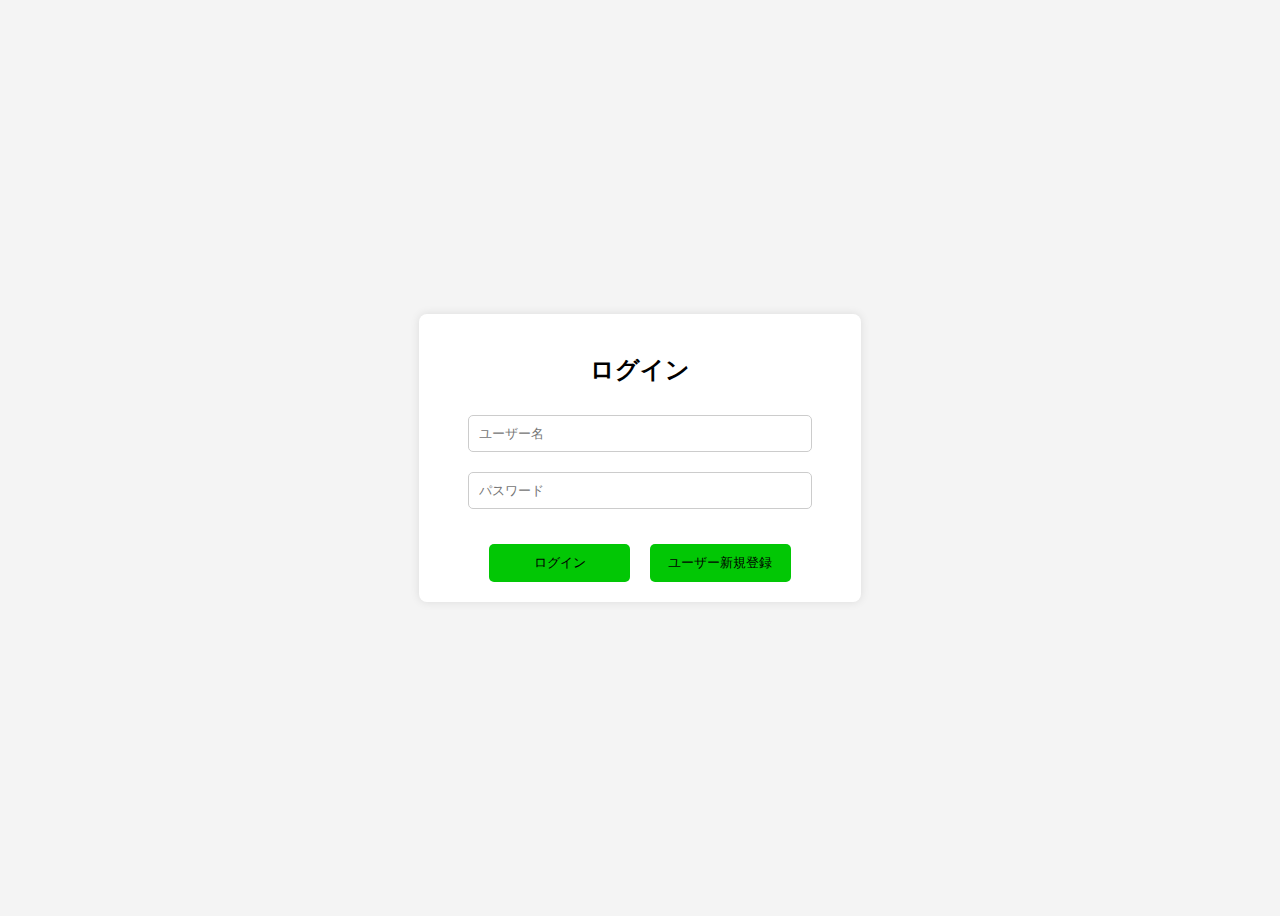
<file: web/templates/index.html>
<!DOCTYPE html>
<html lang="ja">
<head>
    <meta charset="UTF-8">
    <meta name="viewport" content="width=device-width, initial-scale=1.0">
    <title>ログインページ</title>
    <style>
        body {
            font-family: Arial, sans-serif;
            display: flex;
            justify-content: center;
            align-items: center;
            height: 100vh;
            background-color: #f4f4f4;
        }
        .login-container {
            background: white;
            padding: 20px;
            border-radius: 8px;
            box-shadow: 0 0 10px rgba(0, 0, 0, 0.1);
            text-align: center;
        }
        input {
            width: 80%;
            padding: 10px;
            margin: 10px 0;
            border: 1px solid #ccc;
            border-radius: 5px;
        }
        .spacer {
            height: 15px;
        }
        .error-message {
            color: red;
            font-size: 14px;
            display: none;
            margin-top: 10px;
        }
        button {
            width: 35%;
            padding: 10px;
            background-color: #02c705;
            color: black;
            border: none;
            border-radius: 5px;
            cursor: pointer;
            margin-top: 10px;
        }
        button:hover {
            background-color: #50E65C;
        }
        .button-container {
            display: flex;
            justify-content: center;
            gap: 20px; /* ボタン間のスペース */
        }
    </style>
    <script>
        async function validateLogin(event) {
            event.preventDefault();
            const username = document.getElementById('username');
            const password = document.getElementById('password');
            const errorMessage = document.getElementById('error-message');
            
            errorMessage.style.display = "none";
            errorMessage.textContent = "";

            if (!username.value) {
                errorMessage.textContent = "ユーザー名を入力してください。";
                errorMessage.style.display = "block";
                username.focus();
                return;
            }
            
            if (!password.value) {
                errorMessage.textContent = "パスワードを入力してください。";
                errorMessage.style.display = "block";
                password.focus();
                return;
            }

            const response = await fetch("/", {
                method: "POST",
                headers: {
                    "Content-Type": "application/json"
                },
                body: JSON.stringify({ username: username.value, password: password.value })
            });

            const result = await response.json();

            if (result.status === "success") {
                window.location.href = "/main_menu";
            } else {
                errorMessage.textContent = result.message;
                errorMessage.style.display = "block";
            }
            
            //alert("ログイン成功！（仮）"); // 本番環境では適切な認証処理を実装してください。
        }

        function register() {
            window.location.href = "/register";
        }
    </script>
</head>
<body>
    <div class="login-container">
        <h2>ログイン</h2>
        <p id="error-message" class="error-message"></p>      
        <!-- <form onsubmit="validateLogin(event)"> -->
        <form onsubmit="validateLogin(event)">
            <input type="text" id="username" placeholder="ユーザー名">
            <input type="password" id="password" placeholder="パスワード">
            <div class="spacer"></div>
            <div class="button-container">
                <button type="submit">ログイン</button>
                <button type="button" onclick="register()">ユーザー新規登録</button>
            </div>
            <div id="error-message" class="error-message"></div>
        </form>
    </div>
</body>
</html>
</file>
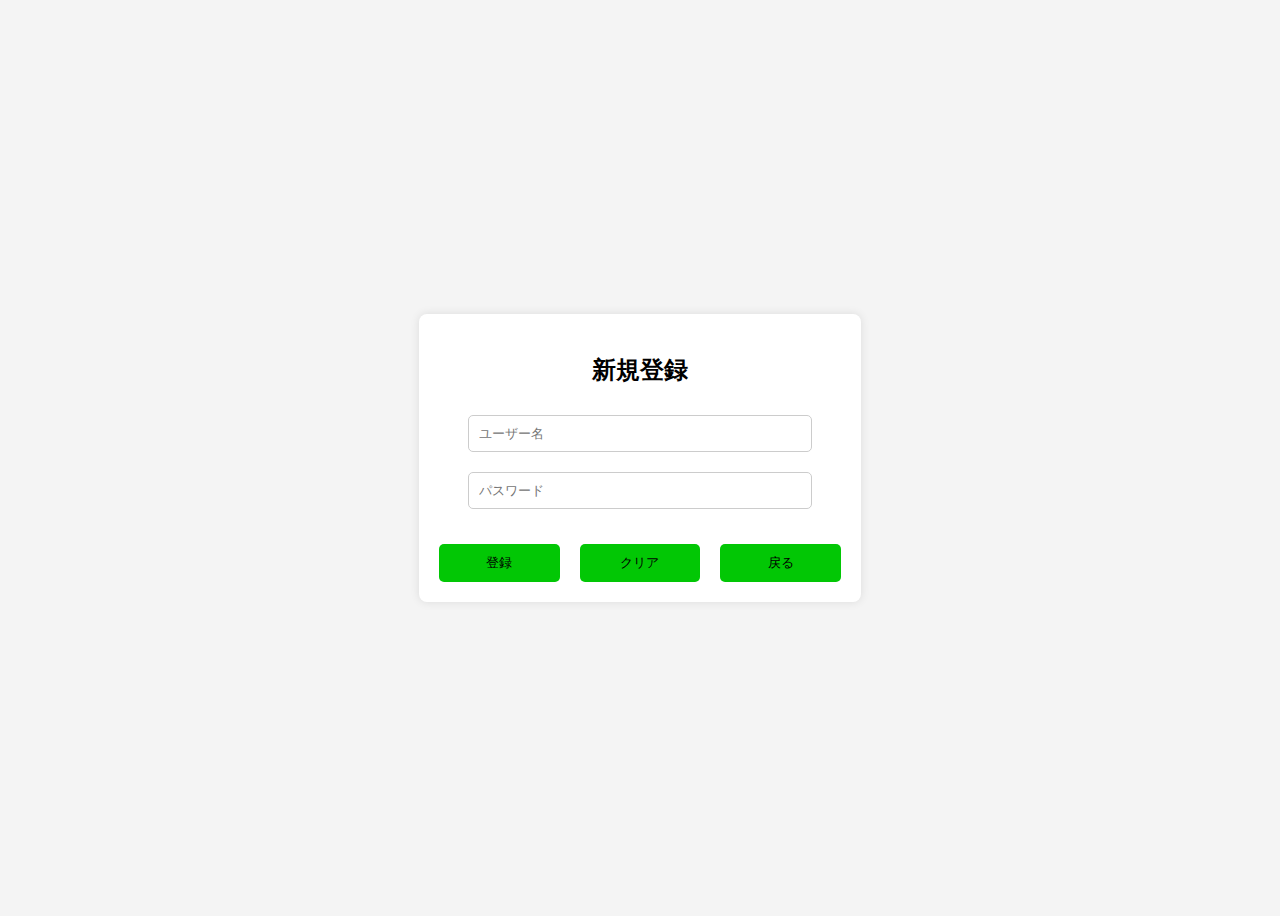
<file: web/templates/register.html>
<!DOCTYPE html>
<html lang="ja">
<head>
    <meta charset="UTF-8">
    <meta name="viewport" content="width=device-width, initial-scale=1.0">
    <title>ユーザー新規登録</title>
    <style>
        body {
            font-family: Arial, sans-serif;
            display: flex;
            justify-content: center;
            align-items: center;
            height: 100vh;
            background-color: #f4f4f4;
        }
        .register-container {
            background: white;
            padding: 20px;
            border-radius: 8px;
            box-shadow: 0 0 10px rgba(0, 0, 0, 0.1);
            text-align: center;
        }
        input {
            width: 80%;
            padding: 10px;
            margin: 10px 0;
            border: 1px solid #ccc;
            border-radius: 5px;
        }
        .spacer {
            height: 15px;
        }
        button {
            width: 35%;
            padding: 10px;
            background-color: #02c705;
            color: black;
            border: none;
            border-radius: 5px;
            cursor: pointer;
            margin-top: 10px;
        }
        button:hover {
            background-color: #50E65C;
        }
        .button-container {
            display: flex;
            justify-content: center;
            gap: 20px; /* ボタン間のスペース */
        }
    </style>
    <script>
        function registerUser(event) {
            event.preventDefault();
            const username = document.getElementById('reg-username');
            const password = document.getElementById('reg-password');
            
            if (!username.value) {
                alert("ユーザー名を入力してください。");
                username.focus();
                return;
            }
            
            if (!password.value) {
                alert("パスワードを入力してください。");
                password.focus();
                return;
            }
            event.preventDefault();
    
            const formData = new FormData(event.target);

            fetch('/register', {
            method: 'POST',
            body: formData
            })
            .then(response => response.json())
            .then(data => alert(data.message))
            .catch(error => console.error('Error:', error));

            // alert("登録完了！（仮）"); // 本番環境では適切な登録処理を実装してください。
        }

        function clearForm() {
            document.getElementById('reg-username').value = "";
            document.getElementById('reg-password').value = "";
        }
        function topreturn() {
            window.location.href = "/";
        }
    </script>
</head>
<body>
    <div class="register-container">
        <h2>新規登録</h2>
        <form  action="/register" method="POST" onsubmit="registerUser(event)">
            <input type="text" id="reg-username" name="username" placeholder="ユーザー名">
            <input type="password" id="reg-password" name="password" placeholder="パスワード">
            <div class="spacer"></div>
            <div class="button-container">
                <button type="submit">登録</button>
                <button type="button" onclick="clearForm()">クリア</button>
                <button type="button" onclick="topreturn()">戻る</button>
            </div>
        </form>
    </div>
</body>
</html>
</file>
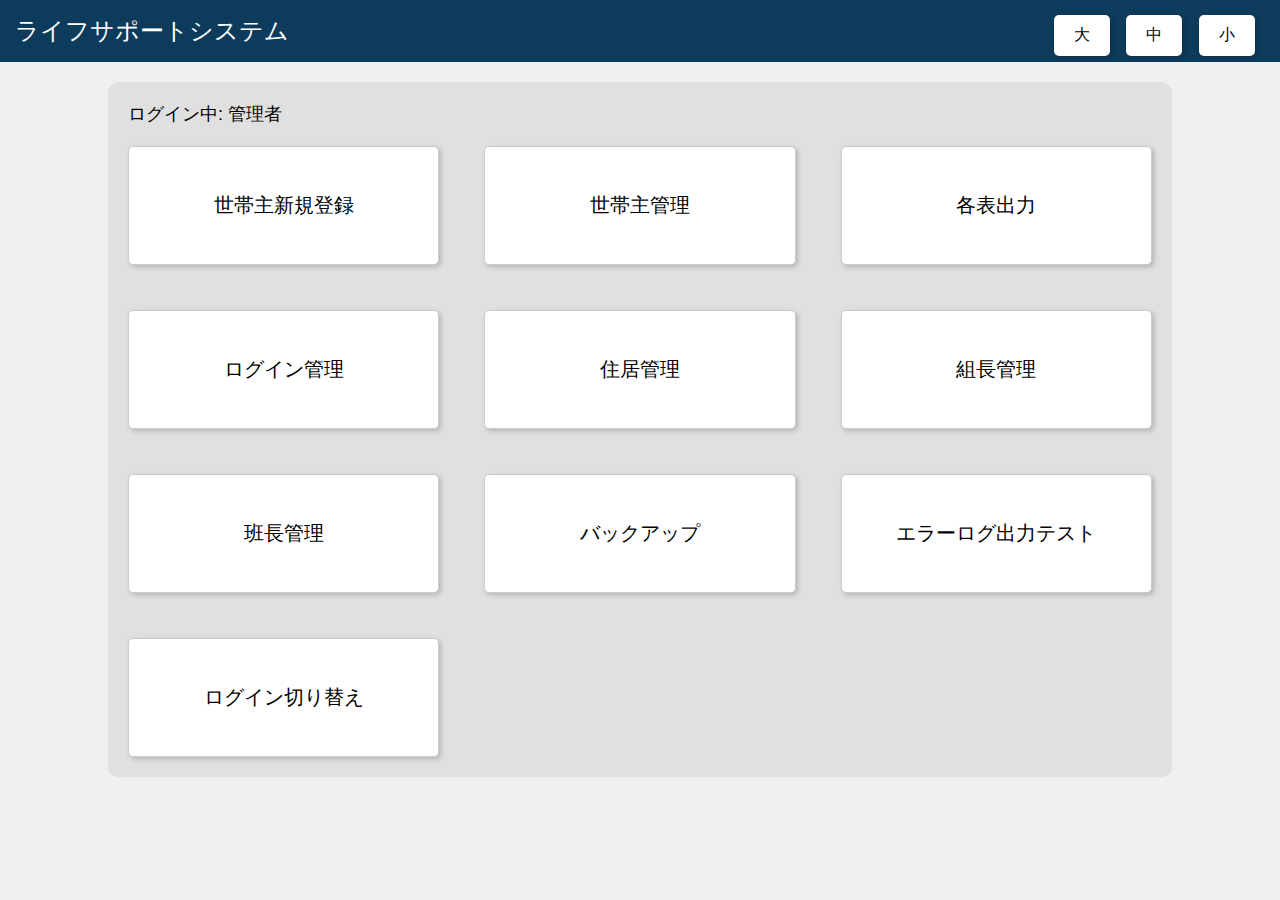
<file: web/templates/_bk/main_menu_r2.html>
<!DOCTYPE html>
<html lang="ja">
<head>
    <meta charset="UTF-8">
    <meta name="viewport" content="width=device-width, initial-scale=1.0">
    <title>ライフサポートシステム</title>
    <style>
        body {
            font-family: Arial, sans-serif;
            margin: 0;
            padding: 0;
            background-color: #f0f0f0;
        }
        .header {
            background-color: #0d3b5c;
            color: white;
            padding: 15px;
            font-size: 24px;
            position: relative;
        }
        .font-size-controls {
            position: absolute;
            top: 10px;
            right: 20px;
        }
        .font-button {
            background: #ffffff;
            border: none;
            padding: 10px 20px;
            margin: 5px;
            font-size: 16px;
            cursor: pointer;
            border-radius: 5px;
            box-shadow: 2px 2px 5px rgba(0, 0, 0, 0.2);
            transition: background 0.3s;
        }
        .font-button:hover {
            background: #dcdcdc;
        }
        .container {
            width: 80%;
            margin: 20px auto;
            background: #e0e0e0;
            padding: 20px;
            border-radius: 10px;
        }
        .login-info {
            font-size: 18px;
            margin-bottom: 20px;
        }
        .button-grid {
            display: grid;
            grid-template-columns: repeat(3, 1fr);
            gap: 45px;
        }
        .button {
            background: white;
            border: 1px solid #ccc;
            padding: 45px;
            text-align: center;
            font-size: var(--font-size, 20px);
            box-shadow: 2px 2px 5px rgba(0, 0, 0, 0.2);
            cursor: pointer;
            border-radius: 5px;
        }
        .button:hover {
            background: #dcdcdc;
        }
        @media (max-width: 768px) {
            .button-grid {
                grid-template-columns: repeat(2, 1fr);
                gap: 20px;
            }
        }
        @media (max-width: 480px) {
            .button-grid {
                grid-template-columns: repeat(1, 1fr);
                gap: 15px;
            }
        }
    </style>
    <script>
        function changeFontSize(size) {
            document.documentElement.style.setProperty('--font-size', size + 'px');
        }
    </script>
</head>
<body>
    <div class="header">
        ライフサポートシステム
        <div class="font-size-controls">
            <button class="font-button" onclick="changeFontSize(45)">大</button>
            <button class="font-button" onclick="changeFontSize(30)">中</button>
            <button class="font-button" onclick="changeFontSize(20)">小</button>
        </div>
    </div>
    <div class="container">
        <div class="login-info">ログイン中: 管理者</div>
        <div class="button-grid">
            <div class="button">世帯主新規登録</div>
            <div class="button">世帯主管理</div>
            <div class="button">各表出力</div>
            <div class="button">ログイン管理</div>
            <div class="button">住居管理</div>
            <div class="button">組長管理</div>
            <div class="button">班長管理</div>
            <div class="button">バックアップ</div>
            <div class="button">エラーログ出力テスト</div>
            <div class="button">ログイン切り替え</div>
        </div>
    </div>
</body>
</html>
</file>
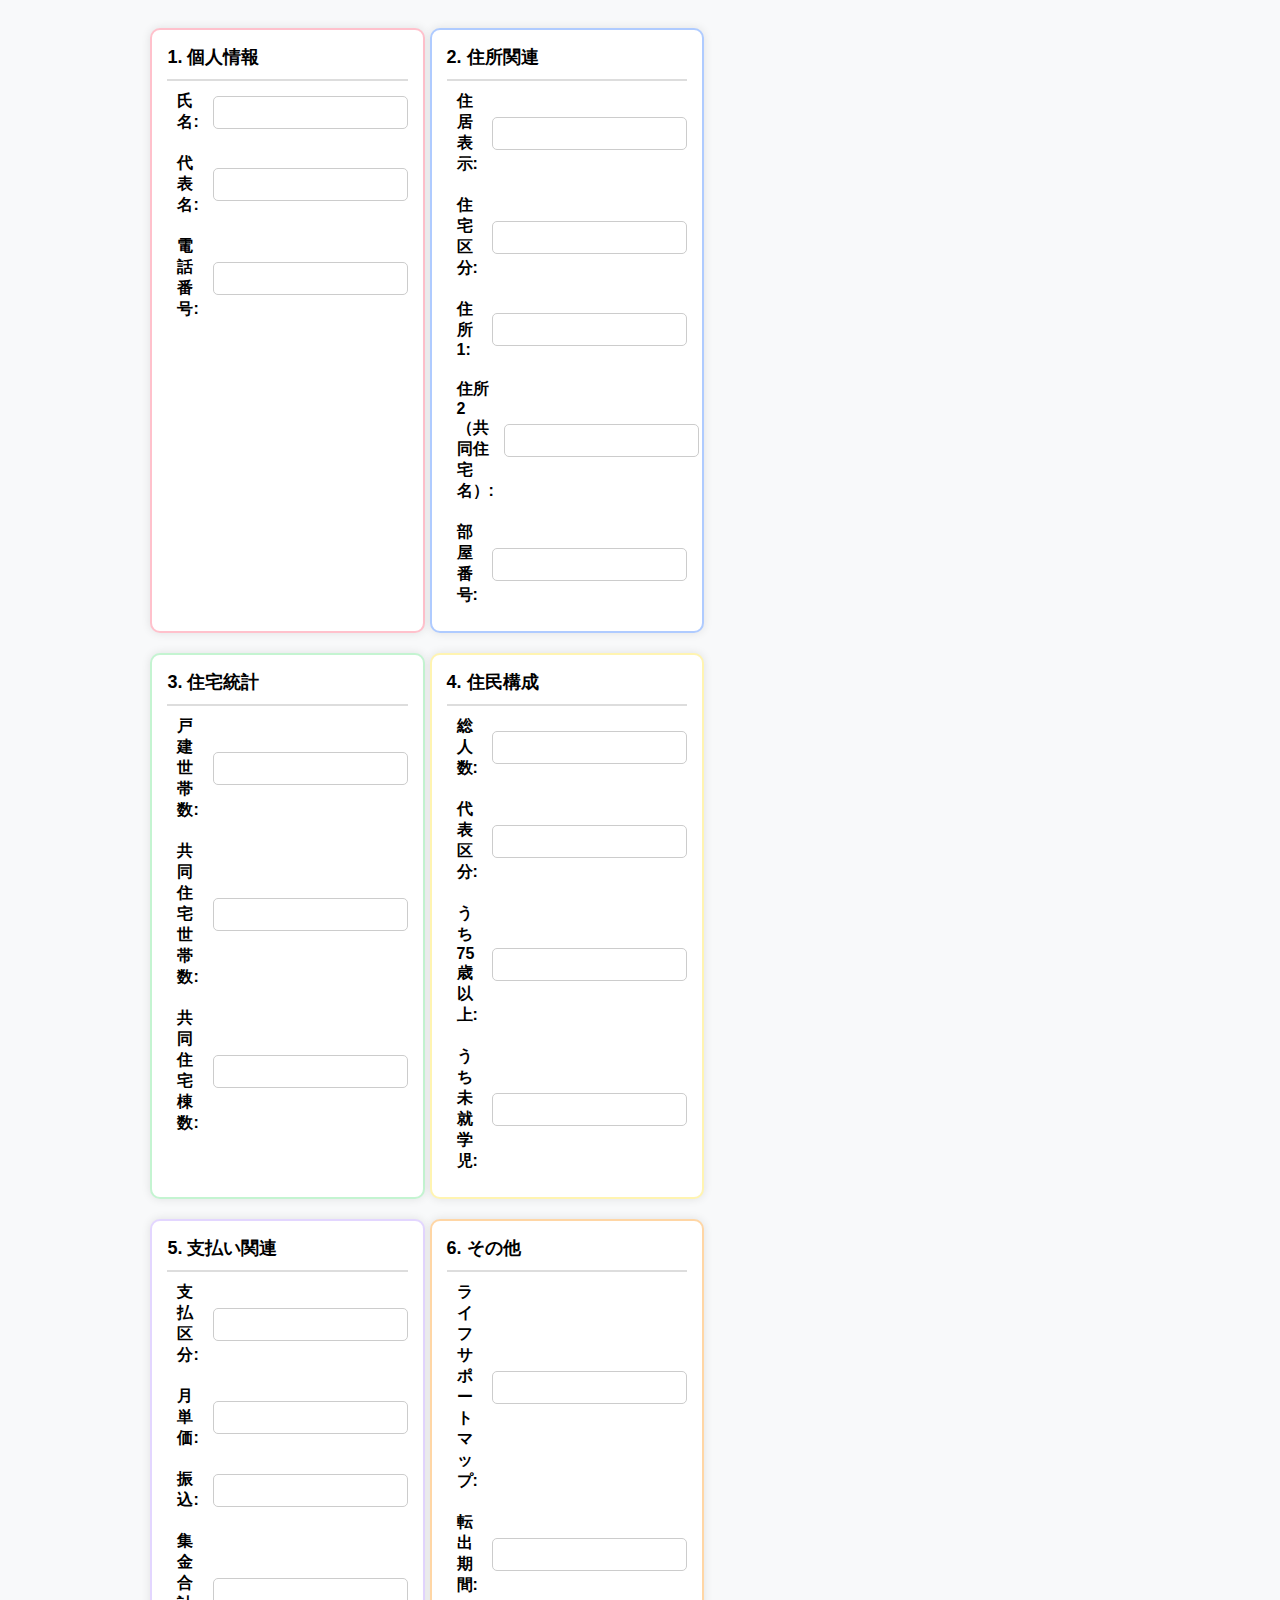
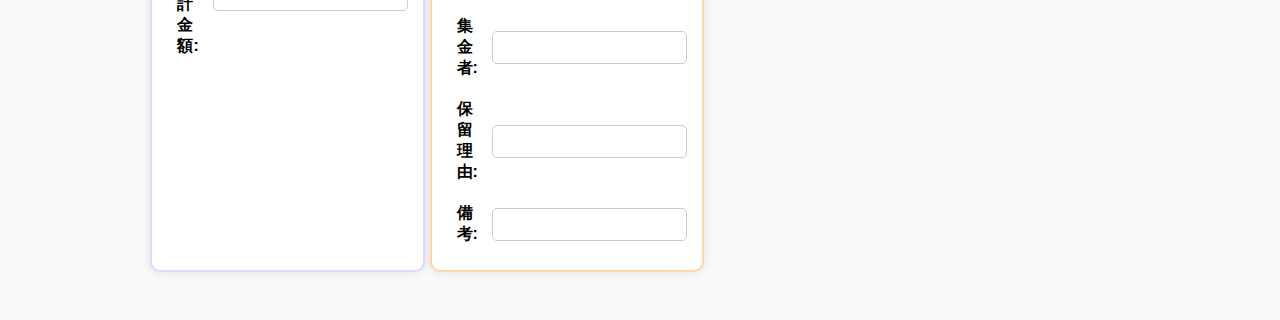
<file: web/templates/_bk/main_menu_更新_r2.html>
<!DOCTYPE html>
<html lang="ja">
<head>
    <meta charset="UTF-8">
    <meta name="viewport" content="width=device-width, initial-scale=1.0">
    <title>メニューとリストビュー</title>
    <style>
        body {
            font-family: Arial, sans-serif;
            background-color: #f8f9fa;
            padding: 20px;
        }
        .container {
            max-width: 80%;
            margin: auto;
        }
        .container_sub {
            
            display: flex; /* 横並びにする */
            flex-wrap: wrap; /* 画面が狭い場合に折り返す */
            gap: 5px; /* セクション間の余白 */
        
        }
        .section {
            background: white;
            padding: 15px;
            border-radius: 10px;
            box-shadow: 0px 0px 10px rgba(0,0,0,0.1);
            margin-bottom: 20px;

            width: 28%; /* 各セクションの幅を調整 */
            box-sizing: border-box; /* パディングを含めて幅を計算 */            

        }
        .section h2 {
            margin: 0;
            font-size: 18px;
            padding-bottom: 10px;
            border-bottom: 2px solid #ddd;
        }
        .form-group {
            display: flex;
            /*padding: 20px;*/
            align-items: center;
        }
        .form-group label {
            width: 20%;
            font-weight: bold;
        }
        .form-group input, .form-group select {
            flex-grow: 0;
            padding: 8px;
            border: 1px solid #ccc;
            border-radius: 5px;
        }

        .required {
            color: red;
            font-size: 12px;
            margin-left: 5px;
        }
        label {
              padding: 10px; /* 全方向に5pxの空白を追加 */
        }

    </style>
</head>
<body>
    <div class="container">
        <div class="container_sub">
            <div class="section" style="border: 2px solid #FFC1CC;">
                <h2>1. 個人情報</h2>
                <div class="form-group">
                    <label>氏名: </label>
                    <input type="text" >
                </div>
                <div class="form-group">
                    <label>代表名: </label>
                    <input type="text">
                </div>
                <div class="form-group">
                    <label>電話番号: </label>
                    <input type="tel">
                </div>
            </div>
            <div class="section" style="border: 2px solid #AFCBFF;">
                <h2>2. 住所関連</h2>
                <div class="form-group">
                    <label>住居表示: </label>
                    <input type="text">
                </div>
                <div class="form-group">
                    <label>住宅区分: </label>
                    <input type="text">
                </div>            
                <div class="form-group">
                    <label>住所1: </label>
                    <input type="text">
                </div>
                <div class="form-group">
                    <label>住所2（共同住宅名）: </label>
                    <input type="text">
                </div>
                <div class="form-group">
                    <label>部屋番号: </label>
                    <input type="text">
                </div>
            </div>
        </div>
        <div class="container_sub">
            <div class="section" style="border: 2px solid #C4F4D1;">
                <h2>3. 住宅統計</h2>
                <div class="form-group">
                    <label>戸建世帯数: </label>
                    <input type="text">
                </div>
                <div class="form-group">           
                    <label>共同住宅世帯数: </label>
                    <input type="text">
                </div>
                <div class="form-group">
                    <label>共同住宅棟数: </label>
                    <input type="text">
                </div>
            </div>
            <div class="section" style="border: 2px solid #FFF4B1;">
                <h2>4. 住民構成</h2>
                <div class="form-group">
                    <label>総人数: </label>
                    <input type="text">
                </div>
                <div class="form-group">
                    <label>代表区分: </label>
                    <input type="text">
                </div>
                <div class="form-group">
                    <label>うち75歳以上: </label>
                    <input type="text">
                </div>
                <div class="form-group">
                    <label>うち未就学児: </label>
                    <input type="text">
                </div>
            </div>
        </div>
        <div class="container_sub">        
            <div class="section" style="border: 2px solid #E3D6FF;">
                <h2>5. 支払い関連</h2>
                <div class="form-group">
                    <label>支払区分: </label>
                    <input type="text">
                </div>
                <div class="form-group">
                    <label>月単価: </label>
                    <input type="text">
                </div>
                <div class="form-group">
                    <label>振込: </label>
                    <input type="text">
                </div>
                <div class="form-group">
                    <label>集金合計金額: </label>
                    <input type="text">
                </div>
            </div>
            <div class="section" style="border: 2px solid #FFD6A5;">
                <h2>6. その他</h2>
                <div class="form-group">
                    <label>ライフサポートマップ: </label>
                    <input type="text">
                </div>
                <div class="form-group">
                    <label>転出期間: </label>
                    <input type="text">
                </div>
                <div class="form-group">
                    <label>集金者: </label>
                    <input type="text">
                </div>
                <div class="form-group">
                    <label>保留理由: </label>
                    <input type="text">
                </div>
                <div class="form-group">
                    <label>備考: </label>
                    <input type="text">
                </div>
            </div>
        </div>
    </div>
</body>
</html>
</file>
